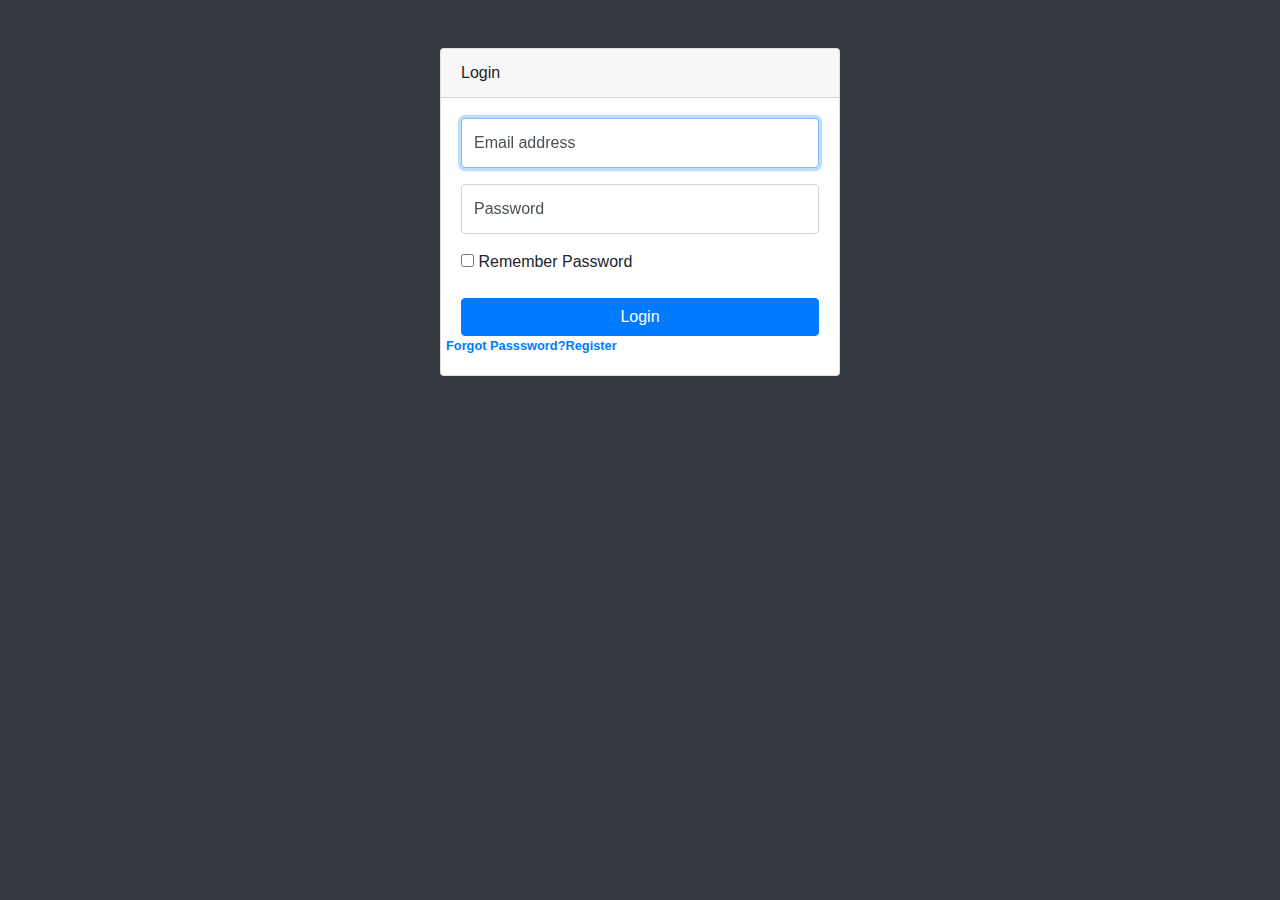
<file: admin/index.html>
<!DOCTYPE html>
<html lang="en">

<head>

  <meta charset="utf-8">
  <meta http-equiv="X-UA-Compatible" content="IE=edge">
  <meta name="viewport" content="width=device-width, initial-scale=1, shrink-to-fit=no">
  <meta name="description" content="">
  <meta name="author" content="">

  <title>Linn Traning Cener Admin  - Login</title>

  <!-- Custom fonts for this template-->
  <link href="vendor/fontawesome-free/css/all.min.css" rel="stylesheet" type="text/css">

  <!-- Custom styles for this template-->
  <link href="css/sb-admin.css" rel="stylesheet">

</head>

<body class="bg-dark">

  <div class="container">
    <div class="card card-login mx-auto mt-5">
      <div class="card-header">Login</div>
      <div class="card-body">
        <form action="process.php" method="post">
          <div class="form-group">
            <div class="form-label-group">
              <input type="email" id="email" name="email" class="form-control" placeholder="Email address" required="required" autofocus="autofocus" autocomplete="off">
              <label for="email">Email address</label>
            </div>
          </div>
          <div class="form-group">
            <div class="form-label-group">
              <input type="password" id="password" name="password" class="form-control" placeholder="Password" required="required">
              <label for="password">Password</label>
            </div>
          </div>
          <div class="form-group">
            <div class="checkbox">
              <label>
                <input type="checkbox" value="remember-me">
                Remember Password
              </label>
            </div>
          </div>
          <input type="submit" name="login" id="login" value="Login" class="btn btn-primary btn-block">
        </form>
        <div class="row">
          <div>
          <a class="d-block small" href="forgot-password.html"><b>Forgot Passsword?</b></a>
          </div>
          <div>
          <a class="d-block small" href="auth/register_form.php"><b>Register</b></a>
          </div>
      </div>
    </div>
  </div>

  <!-- Bootstrap core JavaScript-->
  <script src="vendor/jquery/jquery.min.js"></script>
  <script src="vendor/bootstrap/js/bootstrap.bundle.min.js"></script>

  <!-- Core plugin JavaScript-->
  <script src="vendor/jquery-easing/jquery.easing.min.js"></script>

</body>

</html>
</file>
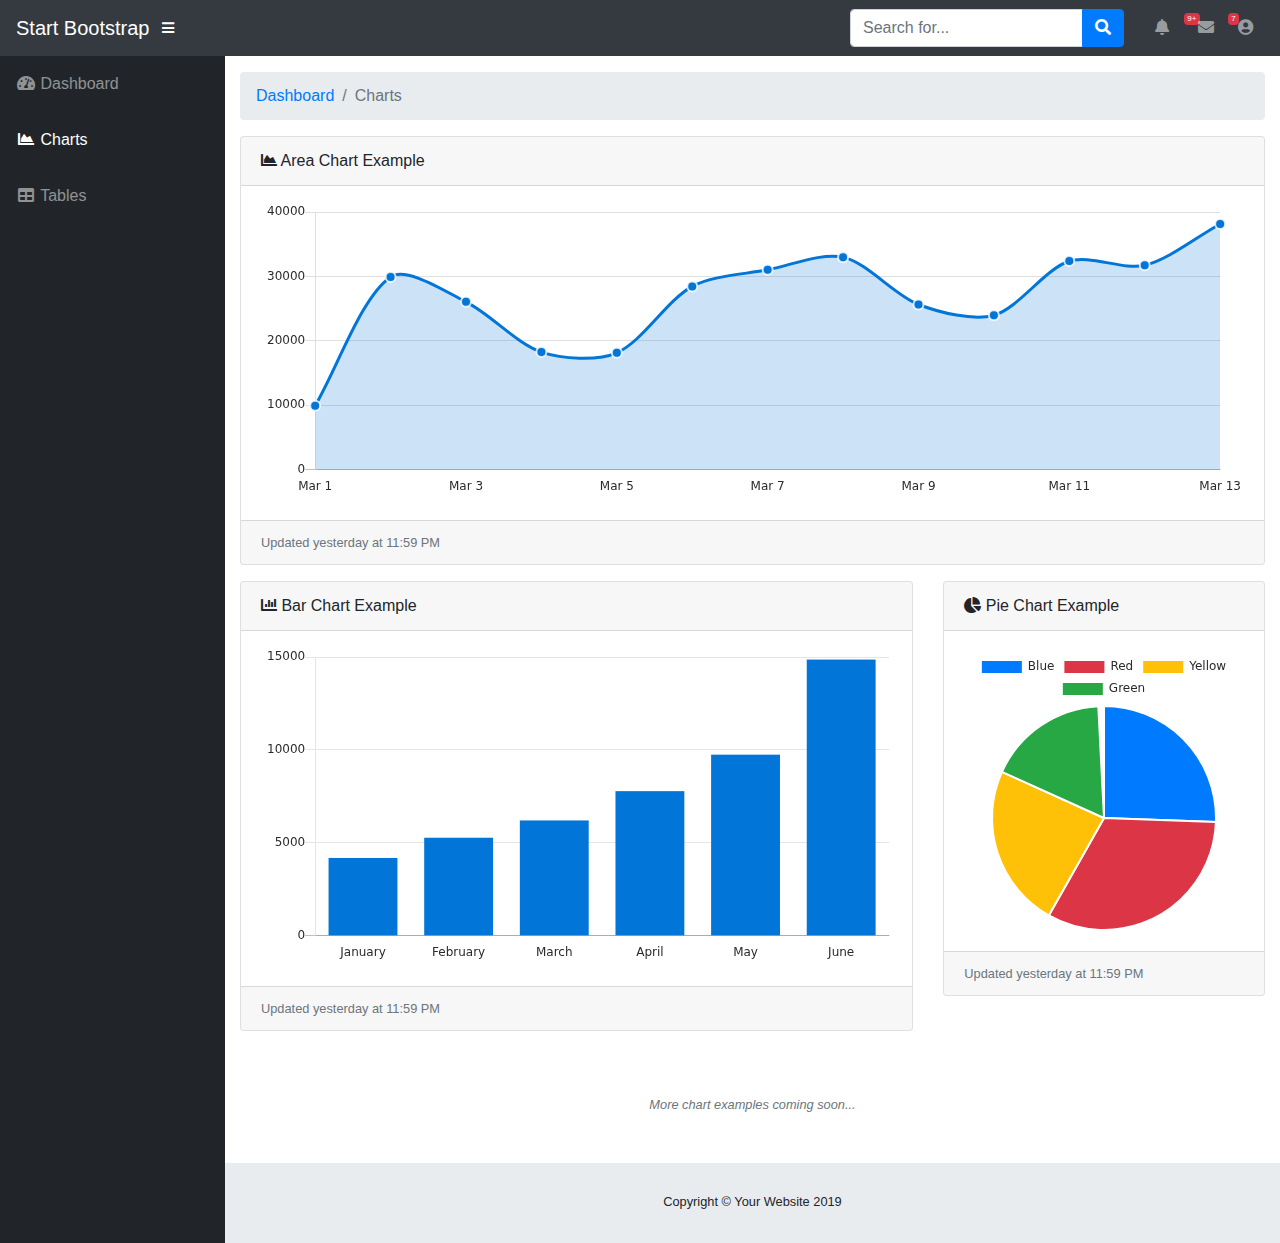
<file: admin/charts.html>
<!DOCTYPE html>
<html lang="en">

<head>

  <meta charset="utf-8">
  <meta http-equiv="X-UA-Compatible" content="IE=edge">
  <meta name="viewport" content="width=device-width, initial-scale=1, shrink-to-fit=no">
  <meta name="description" content="">
  <meta name="author" content="">

  <title>SB Admin - Charts</title>

  <!-- Custom fonts for this template-->
  <link href="vendor/fontawesome-free/css/all.min.css" rel="stylesheet" type="text/css">

  <!-- Page level plugin CSS-->
  <link href="vendor/datatables/dataTables.bootstrap4.css" rel="stylesheet">

  <!-- Custom styles for this template-->
  <link href="css/sb-admin.css" rel="stylesheet">

</head>

<body id="page-top">

  <nav class="navbar navbar-expand navbar-dark bg-dark static-top">

    <a class="navbar-brand mr-1" href="index.html">Start Bootstrap</a>

    <button class="btn btn-link btn-sm text-white order-1 order-sm-0" id="sidebarToggle" href="#">
      <i class="fas fa-bars"></i>
    </button>

    <!-- Navbar Search -->
    <form class="d-none d-md-inline-block form-inline ml-auto mr-0 mr-md-3 my-2 my-md-0">
      <div class="input-group">
        <input type="text" class="form-control" placeholder="Search for..." aria-label="Search" aria-describedby="basic-addon2">
        <div class="input-group-append">
          <button class="btn btn-primary" type="button">
            <i class="fas fa-search"></i>
          </button>
        </div>
      </div>
    </form>

    <!-- Navbar -->
    <ul class="navbar-nav ml-auto ml-md-0">
      <li class="nav-item dropdown no-arrow mx-1">
        <a class="nav-link dropdown-toggle" href="#" id="alertsDropdown" role="button" data-toggle="dropdown" aria-haspopup="true" aria-expanded="false">
          <i class="fas fa-bell fa-fw"></i>
          <span class="badge badge-danger">9+</span>
        </a>
        <div class="dropdown-menu dropdown-menu-right" aria-labelledby="alertsDropdown">
          <a class="dropdown-item" href="#">Action</a>
          <a class="dropdown-item" href="#">Another action</a>
          <div class="dropdown-divider"></div>
          <a class="dropdown-item" href="#">Something else here</a>
        </div>
      </li>
      <li class="nav-item dropdown no-arrow mx-1">
        <a class="nav-link dropdown-toggle" href="#" id="messagesDropdown" role="button" data-toggle="dropdown" aria-haspopup="true" aria-expanded="false">
          <i class="fas fa-envelope fa-fw"></i>
          <span class="badge badge-danger">7</span>
        </a>
        <div class="dropdown-menu dropdown-menu-right" aria-labelledby="messagesDropdown">
          <a class="dropdown-item" href="#">Action</a>
          <a class="dropdown-item" href="#">Another action</a>
          <div class="dropdown-divider"></div>
          <a class="dropdown-item" href="#">Something else here</a>
        </div>
      </li>
      <li class="nav-item dropdown no-arrow">
        <a class="nav-link dropdown-toggle" href="#" id="userDropdown" role="button" data-toggle="dropdown" aria-haspopup="true" aria-expanded="false">
          <i class="fas fa-user-circle fa-fw"></i>
        </a>
        <div class="dropdown-menu dropdown-menu-right" aria-labelledby="userDropdown">
          <a class="dropdown-item" href="#">Settings</a>
          <a class="dropdown-item" href="#">Activity Log</a>
          <div class="dropdown-divider"></div>
          <a class="dropdown-item" href="#" data-toggle="modal" data-target="#logoutModal">Logout</a>
        </div>
      </li>
    </ul>

  </nav>

  <div id="wrapper">

    <!-- Sidebar -->
    <ul class="sidebar navbar-nav">
      <li class="nav-item">
        <a class="nav-link" href="charts.html">
          <i class="fas fa-fw fa-tachometer-alt"></i>
          <span>Dashboard</span>
        </a>
      </li>
      <li class="nav-item active">
        <a class="nav-link" href="charts.html">
          <i class="fas fa-fw fa-chart-area"></i>
          <span>Charts</span></a>
      </li>
      <li class="nav-item">
        <a class="nav-link" href="tables.html">
          <i class="fas fa-fw fa-table"></i>
          <span>Tables</span></a>
      </li>
    </ul>

    <div id="content-wrapper">

      <div class="container-fluid">

        <!-- Breadcrumbs-->
        <ol class="breadcrumb">
          <li class="breadcrumb-item">
            <a href="#">Dashboard</a>
          </li>
          <li class="breadcrumb-item active">Charts</li>
        </ol>

        <!-- Area Chart Example-->
        <div class="card mb-3">
          <div class="card-header">
            <i class="fas fa-chart-area"></i>
            Area Chart Example</div>
          <div class="card-body">
            <canvas id="myAreaChart" width="100%" height="30"></canvas>
          </div>
          <div class="card-footer small text-muted">Updated yesterday at 11:59 PM</div>
        </div>

        <div class="row">
          <div class="col-lg-8">
            <div class="card mb-3">
              <div class="card-header">
                <i class="fas fa-chart-bar"></i>
                Bar Chart Example</div>
              <div class="card-body">
                <canvas id="myBarChart" width="100%" height="50"></canvas>
              </div>
              <div class="card-footer small text-muted">Updated yesterday at 11:59 PM</div>
            </div>
          </div>
          <div class="col-lg-4">
            <div class="card mb-3">
              <div class="card-header">
                <i class="fas fa-chart-pie"></i>
                Pie Chart Example</div>
              <div class="card-body">
                <canvas id="myPieChart" width="100%" height="100"></canvas>
              </div>
              <div class="card-footer small text-muted">Updated yesterday at 11:59 PM</div>
            </div>
          </div>
        </div>

        <p class="small text-center text-muted my-5">
          <em>More chart examples coming soon...</em>
        </p>

      </div>
      <!-- /.container-fluid -->

      <!-- Sticky Footer -->
      <footer class="sticky-footer">
        <div class="container my-auto">
          <div class="copyright text-center my-auto">
            <span>Copyright © Your Website 2019</span>
          </div>
        </div>
      </footer>

    </div>
    <!-- /.content-wrapper -->

  </div>
  <!-- /#wrapper -->

  <!-- Scroll to Top Button-->
  <a class="scroll-to-top rounded" href="#page-top">
    <i class="fas fa-angle-up"></i>
  </a>

  <!-- Logout Modal-->
  <div class="modal fade" id="logoutModal" tabindex="-1" role="dialog" aria-labelledby="exampleModalLabel" aria-hidden="true">
    <div class="modal-dialog" role="document">
      <div class="modal-content">
        <div class="modal-header">
          <h5 class="modal-title" id="exampleModalLabel">Ready to Leave?</h5>
          <button class="close" type="button" data-dismiss="modal" aria-label="Close">
            <span aria-hidden="true">×</span>
          </button>
        </div>
        <div class="modal-body">Select "Logout" below if you are ready to end your current session.</div>
        <div class="modal-footer">
          <button class="btn btn-secondary" type="button" data-dismiss="modal">Cancel</button>
          <a class="btn btn-primary" href="login.html">Logout</a>
        </div>
      </div>
    </div>
  </div>

  <!-- Bootstrap core JavaScript-->
  <script src="vendor/jquery/jquery.min.js"></script>
  <script src="vendor/bootstrap/js/bootstrap.bundle.min.js"></script>

  <!-- Core plugin JavaScript-->
  <script src="vendor/jquery-easing/jquery.easing.min.js"></script>

  <!-- Page level plugin JavaScript-->
  <script src="vendor/chart.js/Chart.min.js"></script>

  <!-- Custom scripts for all pages-->
  <script src="js/sb-admin.min.js"></script>

  <!-- Demo scripts for this page-->
  <script src="js/demo/chart-area-demo.js"></script>
  <script src="js/demo/chart-bar-demo.js"></script>
  <script src="js/demo/chart-pie-demo.js"></script>

</body>

</html>
</file>
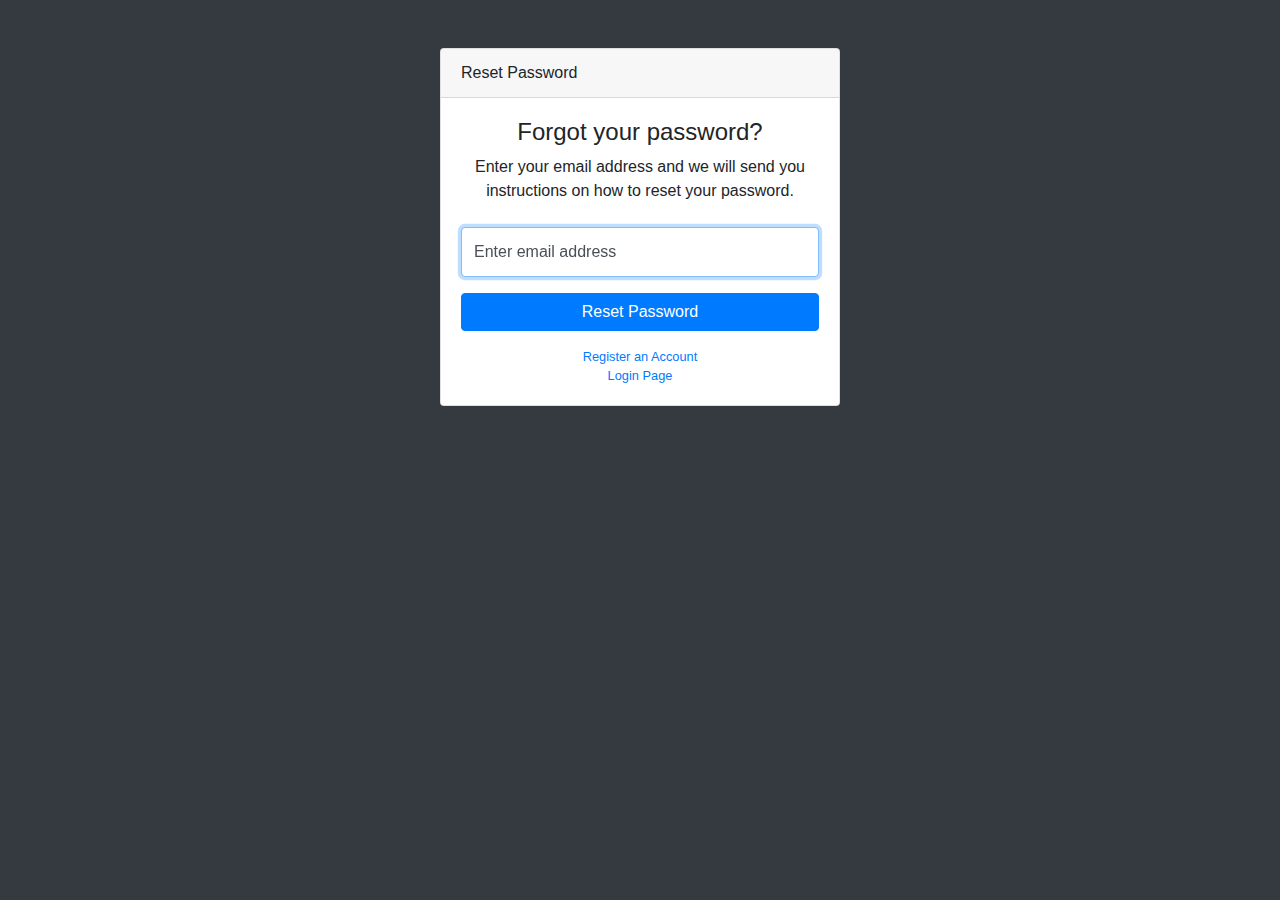
<file: admin/forgot-password.html>
<!DOCTYPE html>
<html lang="en">

<head>

  <meta charset="utf-8">
  <meta http-equiv="X-UA-Compatible" content="IE=edge">
  <meta name="viewport" content="width=device-width, initial-scale=1, shrink-to-fit=no">
  <meta name="description" content="">
  <meta name="author" content="">

  <title>SB Admin - Forgot Password</title>

  <!-- Custom fonts for this template-->
  <link href="vendor/fontawesome-free/css/all.min.css" rel="stylesheet" type="text/css">

  <!-- Custom styles for this template-->
  <link href="css/sb-admin.css" rel="stylesheet">

</head>

<body class="bg-dark">

  <div class="container">
    <div class="card card-login mx-auto mt-5">
      <div class="card-header">Reset Password</div>
      <div class="card-body">
        <div class="text-center mb-4">
          <h4>Forgot your password?</h4>
          <p>Enter your email address and we will send you instructions on how to reset your password.</p>
        </div>
        <form>
          <div class="form-group">
            <div class="form-label-group">
              <input type="email" id="inputEmail" class="form-control" placeholder="Enter email address" required="required" autofocus="autofocus">
              <label for="inputEmail">Enter email address</label>
            </div>
          </div>
          <a class="btn btn-primary btn-block" href="login.html">Reset Password</a>
        </form>
        <div class="text-center">
          <a class="d-block small mt-3" href="register.html">Register an Account</a>
          <a class="d-block small" href="login.html">Login Page</a>
        </div>
      </div>
    </div>
  </div>

  <!-- Bootstrap core JavaScript-->
  <script src="vendor/jquery/jquery.min.js"></script>
  <script src="vendor/bootstrap/js/bootstrap.bundle.min.js"></script>

  <!-- Core plugin JavaScript-->
  <script src="vendor/jquery-easing/jquery.easing.min.js"></script>

</body>

</html>
</file>
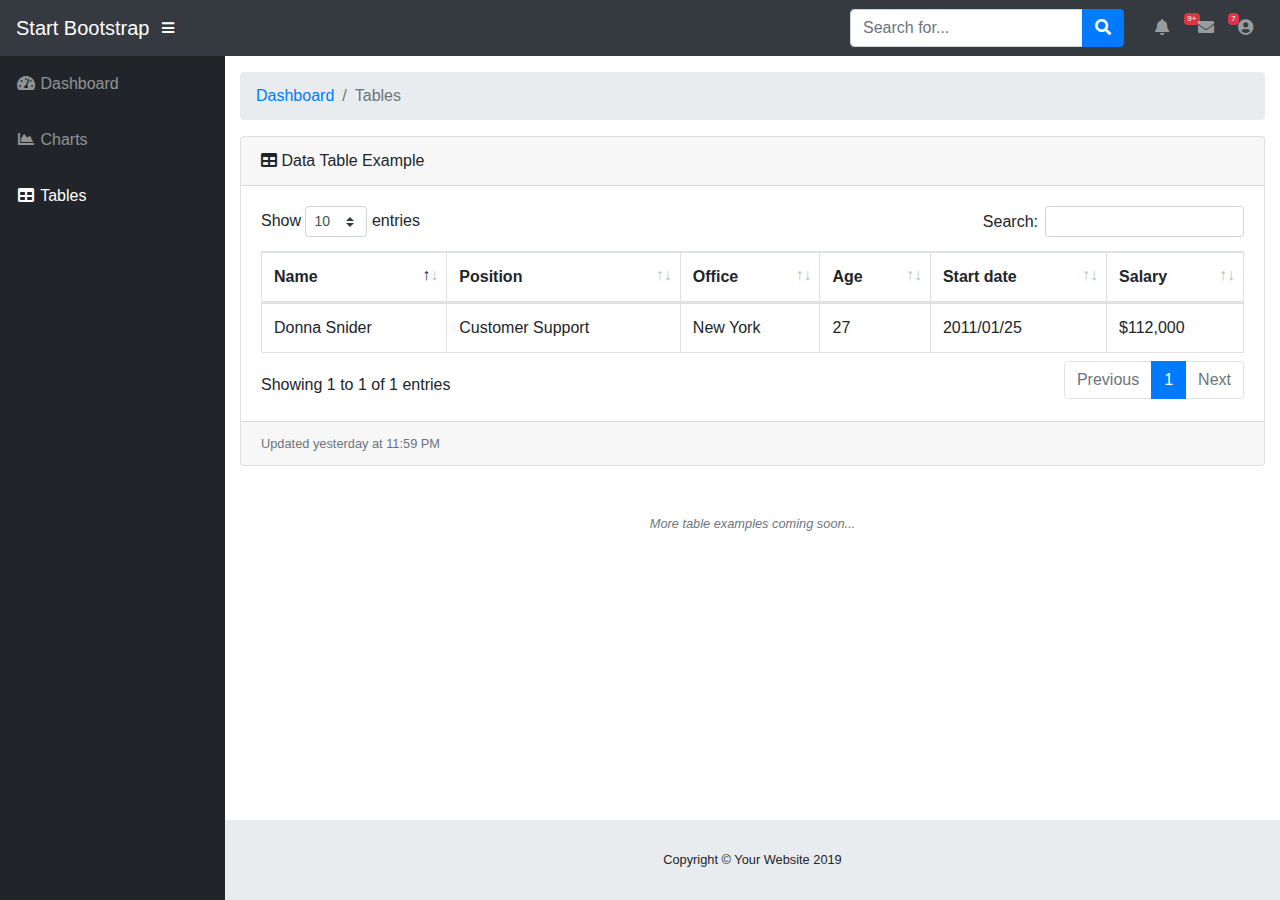
<file: admin/tables.html>
<!DOCTYPE html>
<html lang="en">

<head>

  <meta charset="utf-8">
  <meta http-equiv="X-UA-Compatible" content="IE=edge">
  <meta name="viewport" content="width=device-width, initial-scale=1, shrink-to-fit=no">
  <meta name="description" content="">
  <meta name="author" content="">

  <title>SB Admin - Tables</title>

  <!-- Custom fonts for this template-->
  <link href="vendor/fontawesome-free/css/all.min.css" rel="stylesheet" type="text/css">

  <!-- Page level plugin CSS-->
  <link href="vendor/datatables/dataTables.bootstrap4.css" rel="stylesheet">

  <!-- Custom styles for this template-->
  <link href="css/sb-admin.css" rel="stylesheet">

</head>

<body id="page-top">

  <nav class="navbar navbar-expand navbar-dark bg-dark static-top">

    <a class="navbar-brand mr-1" href="index.html">Start Bootstrap</a>

    <button class="btn btn-link btn-sm text-white order-1 order-sm-0" id="sidebarToggle" href="#">
      <i class="fas fa-bars"></i>
    </button>

    <!-- Navbar Search -->
    <form class="d-none d-md-inline-block form-inline ml-auto mr-0 mr-md-3 my-2 my-md-0">
      <div class="input-group">
        <input type="text" class="form-control" placeholder="Search for..." aria-label="Search" aria-describedby="basic-addon2">
        <div class="input-group-append">
          <button class="btn btn-primary" type="button">
            <i class="fas fa-search"></i>
          </button>
        </div>
      </div>
    </form>

    <!-- Navbar -->
    <ul class="navbar-nav ml-auto ml-md-0">
      <li class="nav-item dropdown no-arrow mx-1">
        <a class="nav-link dropdown-toggle" href="#" id="alertsDropdown" role="button" data-toggle="dropdown" aria-haspopup="true" aria-expanded="false">
          <i class="fas fa-bell fa-fw"></i>
          <span class="badge badge-danger">9+</span>
        </a>
        <div class="dropdown-menu dropdown-menu-right" aria-labelledby="alertsDropdown">
          <a class="dropdown-item" href="#">Action</a>
          <a class="dropdown-item" href="#">Another action</a>
          <div class="dropdown-divider"></div>
          <a class="dropdown-item" href="#">Something else here</a>
        </div>
      </li>
      <li class="nav-item dropdown no-arrow mx-1">
        <a class="nav-link dropdown-toggle" href="#" id="messagesDropdown" role="button" data-toggle="dropdown" aria-haspopup="true" aria-expanded="false">
          <i class="fas fa-envelope fa-fw"></i>
          <span class="badge badge-danger">7</span>
        </a>
        <div class="dropdown-menu dropdown-menu-right" aria-labelledby="messagesDropdown">
          <a class="dropdown-item" href="#">Action</a>
          <a class="dropdown-item" href="#">Another action</a>
          <div class="dropdown-divider"></div>
          <a class="dropdown-item" href="#">Something else here</a>
        </div>
      </li>
      <li class="nav-item dropdown no-arrow">
        <a class="nav-link dropdown-toggle" href="#" id="userDropdown" role="button" data-toggle="dropdown" aria-haspopup="true" aria-expanded="false">
          <i class="fas fa-user-circle fa-fw"></i>
        </a>
        <div class="dropdown-menu dropdown-menu-right" aria-labelledby="userDropdown">
          <a class="dropdown-item" href="#">Settings</a>
          <a class="dropdown-item" href="#">Activity Log</a>
          <div class="dropdown-divider"></div>
          <a class="dropdown-item" href="#" data-toggle="modal" data-target="#logoutModal">Logout</a>
        </div>
      </li>
    </ul>

  </nav>

  <div id="wrapper">

    <!-- Sidebar -->
    <ul class="sidebar navbar-nav">
      <li class="nav-item">
        <a class="nav-link" href="charts.html">
          <i class="fas fa-fw fa-tachometer-alt"></i>
          <span>Dashboard</span>
        </a>
      </li>
      <li class="nav-item">
        <a class="nav-link" href="charts.html">
          <i class="fas fa-fw fa-chart-area"></i>
          <span>Charts</span></a>
      </li>
      <li class="nav-item active">
        <a class="nav-link" href="tables.html">
          <i class="fas fa-fw fa-table"></i>
          <span>Tables</span></a>
          
      </li>
    </ul>

    <div id="content-wrapper">

      <div class="container-fluid">

        <!-- Breadcrumbs-->
        <ol class="breadcrumb">
          <li class="breadcrumb-item">
            <a href="#">Dashboard</a>
          </li>
          <li class="breadcrumb-item active">Tables</li>
        </ol>

        <!-- DataTables Example -->
        <div class="card mb-3">
          <div class="card-header">
            <i class="fas fa-table"></i>
            Data Table Example</div>
          <div class="card-body">
            <div class="table-responsive">
              <table class="table table-bordered" id="dataTable" width="100%" cellspacing="0">
                <thead>
                  <tr>
                    <th>Name</th>
                    <th>Position</th>
                    <th>Office</th>
                    <th>Age</th>
                    <th>Start date</th>
                    <th>Salary</th>
                  </tr>
                </thead>

                  <tr>
                    <td>Donna Snider</td>
                    <td>Customer Support</td>
                    <td>New York</td>
                    <td>27</td>
                    <td>2011/01/25</td>
                    <td>$112,000</td>
                  </tr>
                </tbody>
              </table>
            </div>
          </div>
          <div class="card-footer small text-muted">Updated yesterday at 11:59 PM</div>
        </div>

        <p class="small text-center text-muted my-5">
          <em>More table examples coming soon...</em>
        </p>

      </div>
      <!-- /.container-fluid -->

      <!-- Sticky Footer -->
      <footer class="sticky-footer">
        <div class="container my-auto">
          <div class="copyright text-center my-auto">
            <span>Copyright © Your Website 2019</span>
          </div>
        </div>
      </footer>

    </div>
    <!-- /.content-wrapper -->

  </div>
  <!-- /#wrapper -->

  <!-- Scroll to Top Button-->
  <a class="scroll-to-top rounded" href="#page-top">
    <i class="fas fa-angle-up"></i>
  </a>

  <!-- Logout Modal-->
  <div class="modal fade" id="logoutModal" tabindex="-1" role="dialog" aria-labelledby="exampleModalLabel" aria-hidden="true">
    <div class="modal-dialog" role="document">
      <div class="modal-content">
        <div class="modal-header">
          <h5 class="modal-title" id="exampleModalLabel">Ready to Leave?</h5>
          <button class="close" type="button" data-dismiss="modal" aria-label="Close">
            <span aria-hidden="true">×</span>
          </button>
        </div>
        <div class="modal-body">Select "Logout" below if you are ready to end your current session.</div>
        <div class="modal-footer">
          <button class="btn btn-secondary" type="button" data-dismiss="modal">Cancel</button>
          <a class="btn btn-primary" href="login.html">Logout</a>
        </div>
      </div>
    </div>
  </div>

  <!-- Bootstrap core JavaScript-->
  <script src="vendor/jquery/jquery.min.js"></script>
  <script src="vendor/bootstrap/js/bootstrap.bundle.min.js"></script>

  <!-- Core plugin JavaScript-->
  <script src="vendor/jquery-easing/jquery.easing.min.js"></script>

  <!-- Page level plugin JavaScript-->
  <script src="vendor/datatables/jquery.dataTables.js"></script>
  <script src="vendor/datatables/dataTables.bootstrap4.js"></script>

  <!-- Custom scripts for all pages-->
  <script src="js/sb-admin.min.js"></script>

  <!-- Demo scripts for this page-->
  <script src="js/demo/datatables-demo.js"></script>

</body>

</html>
</file>
